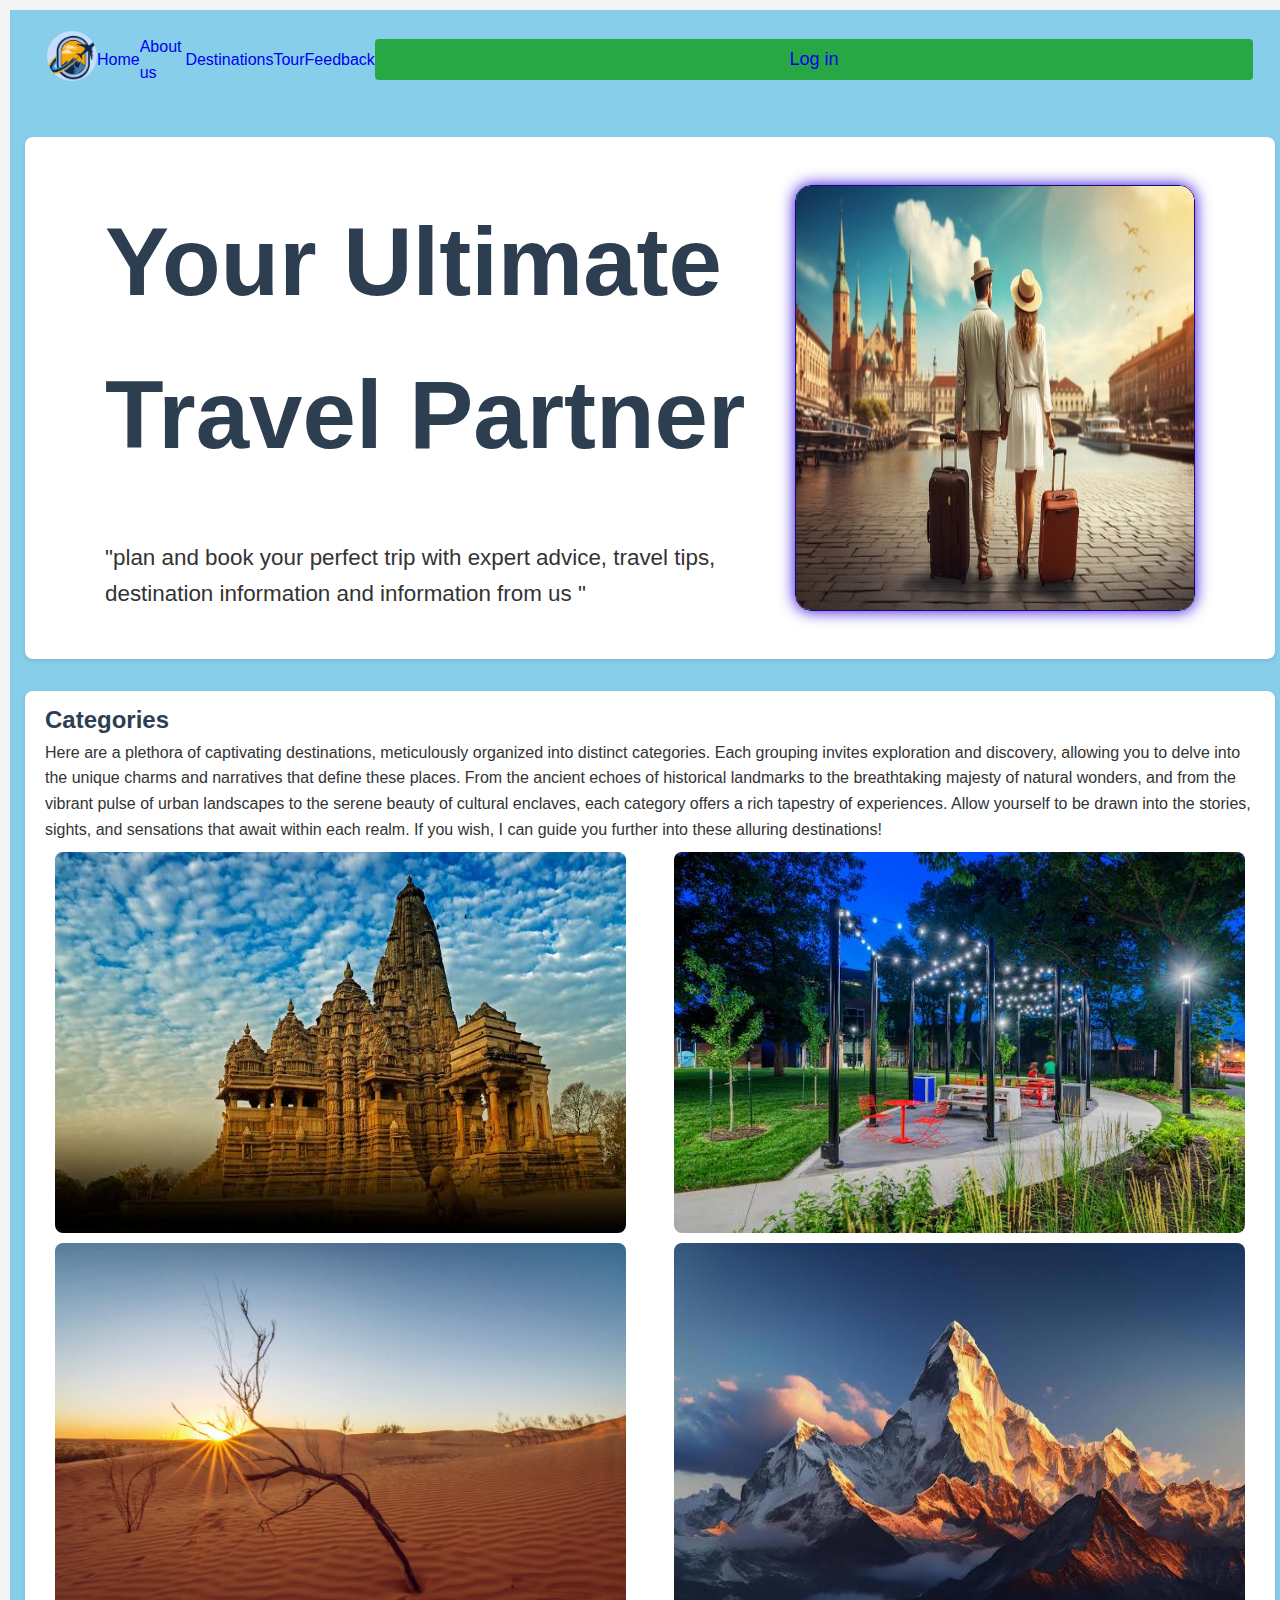
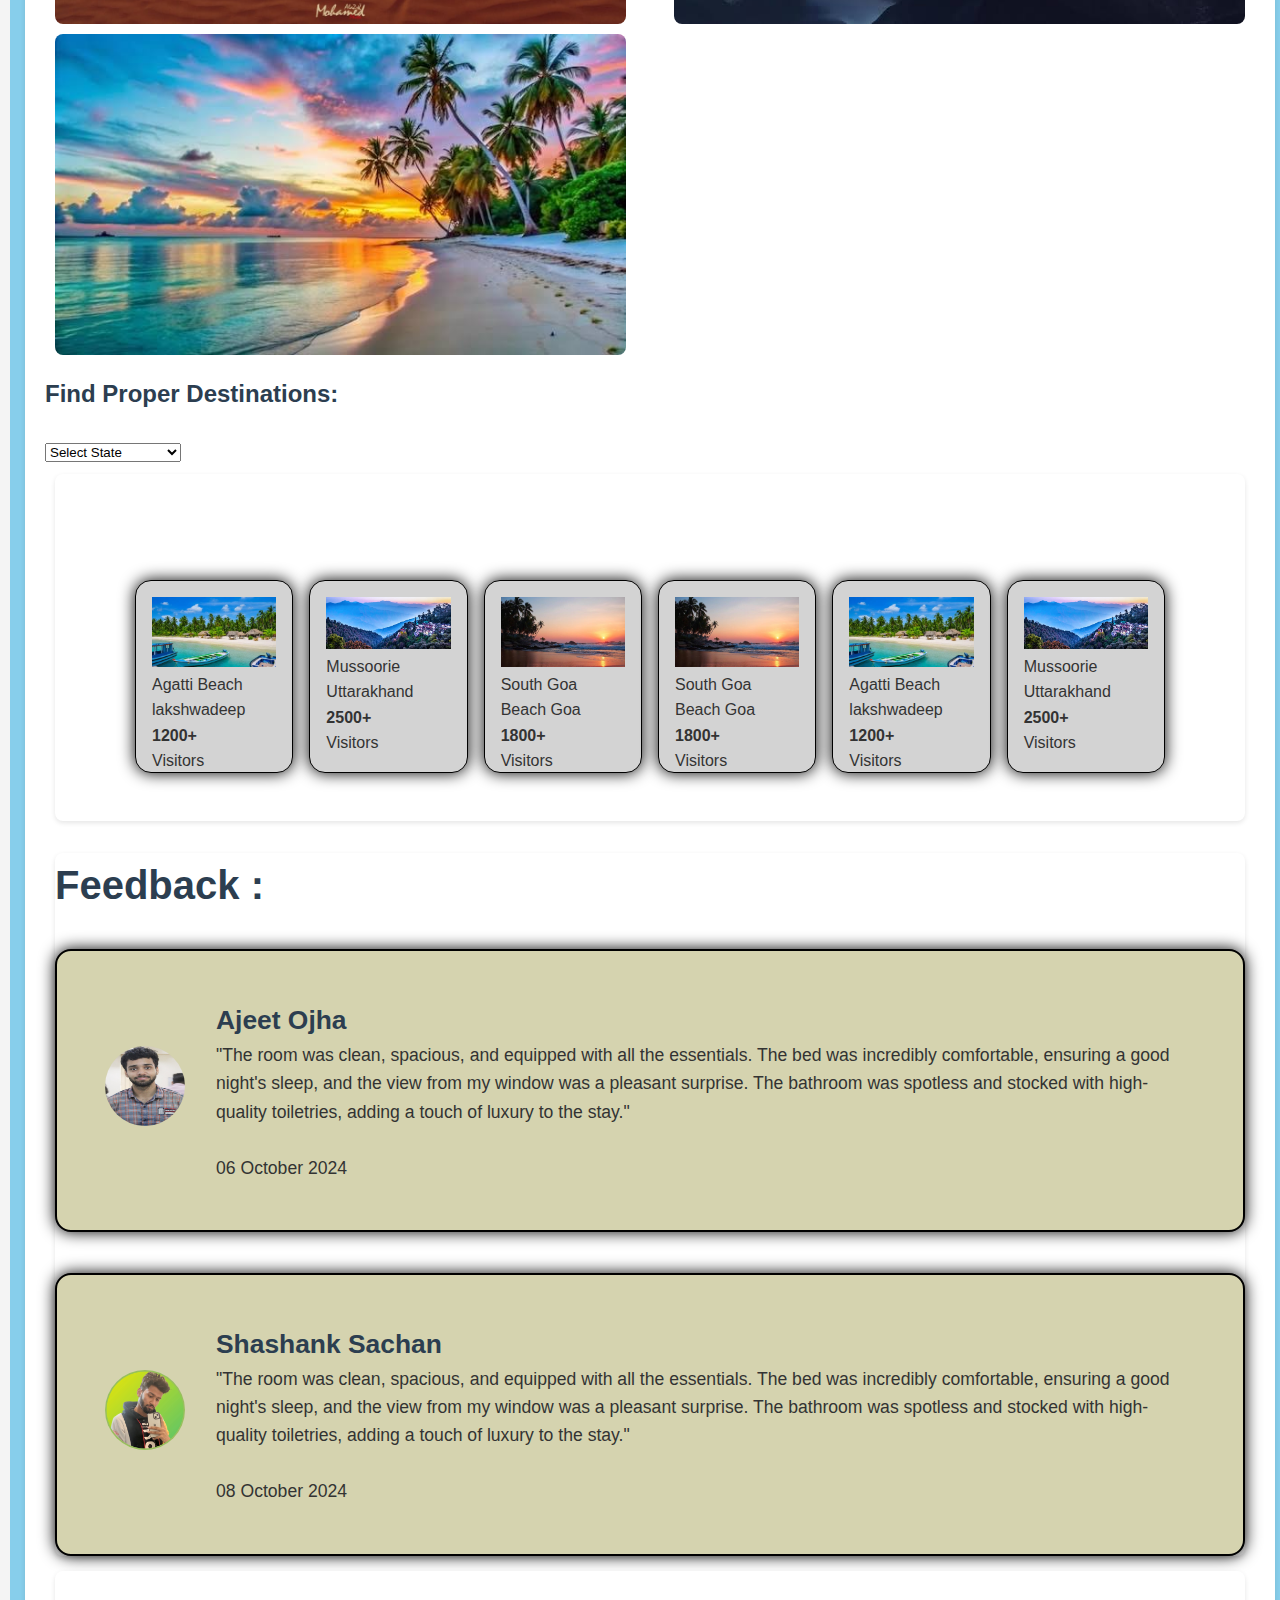
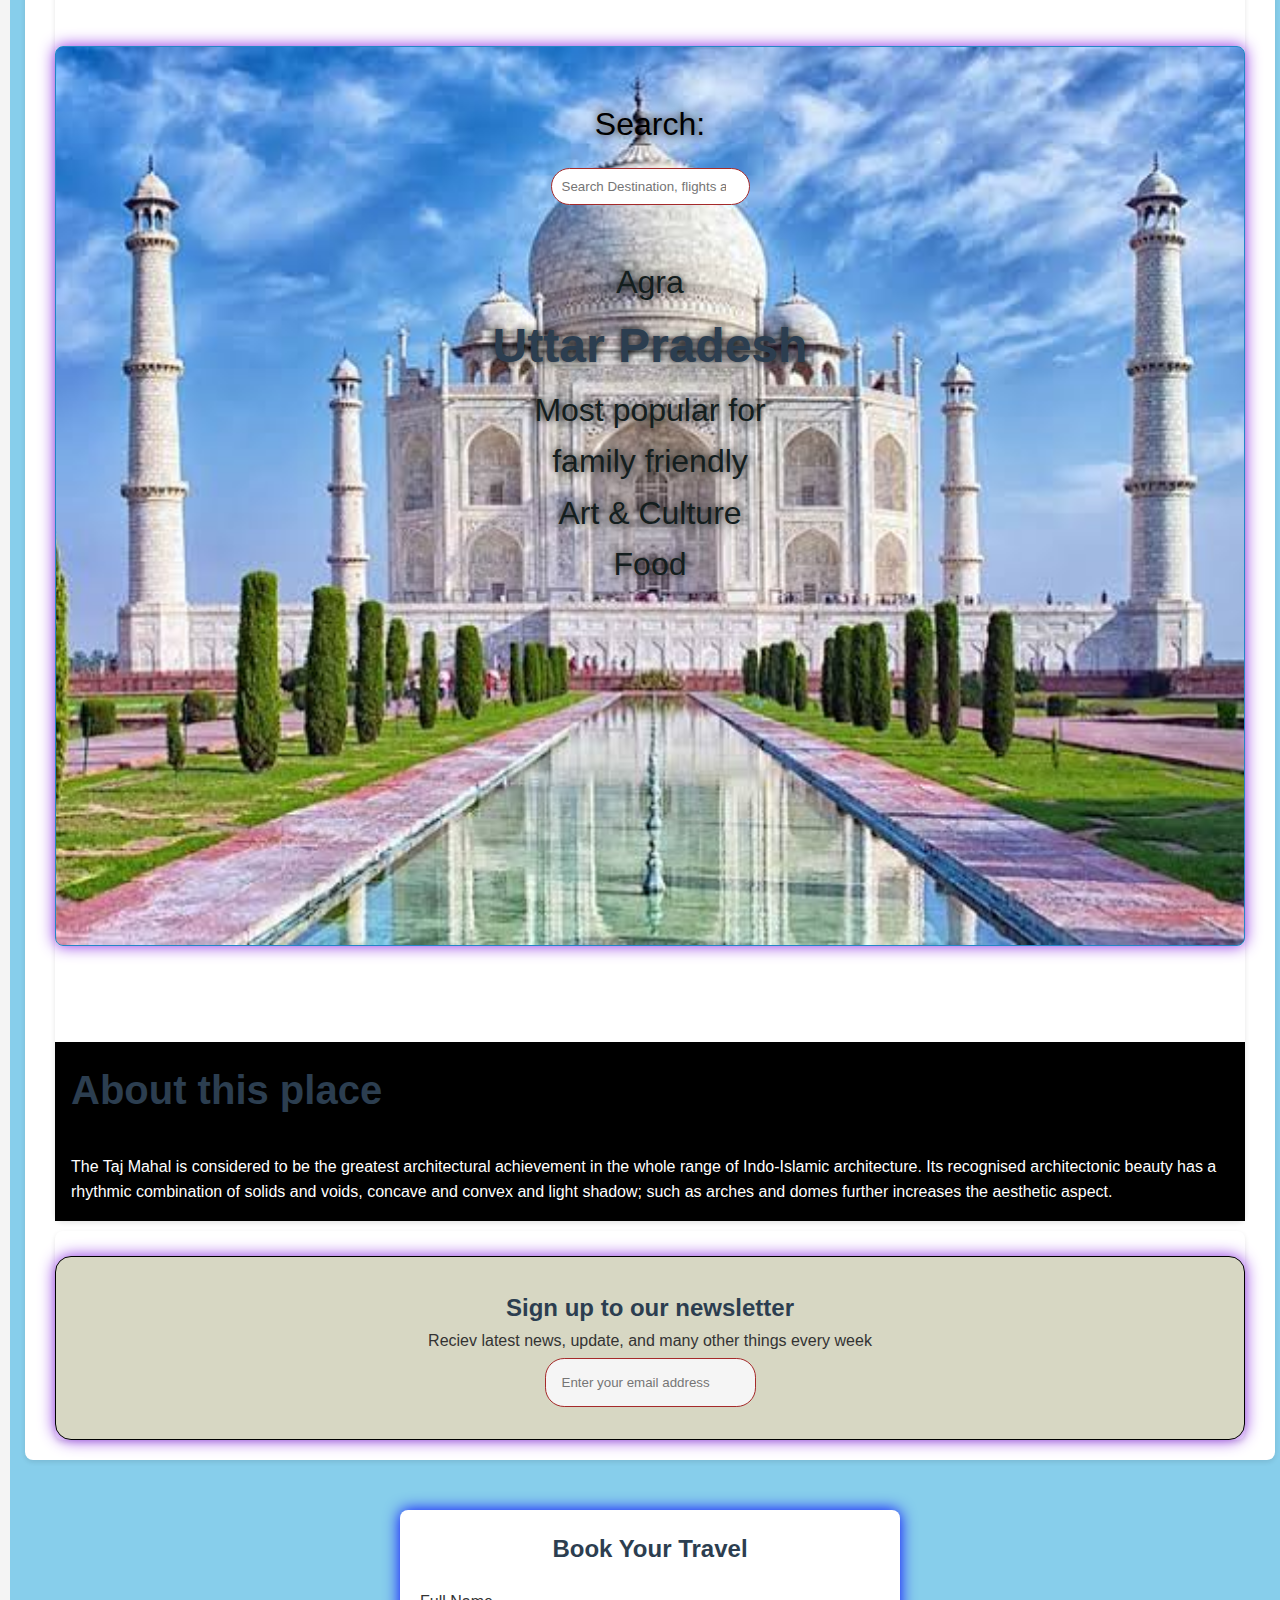
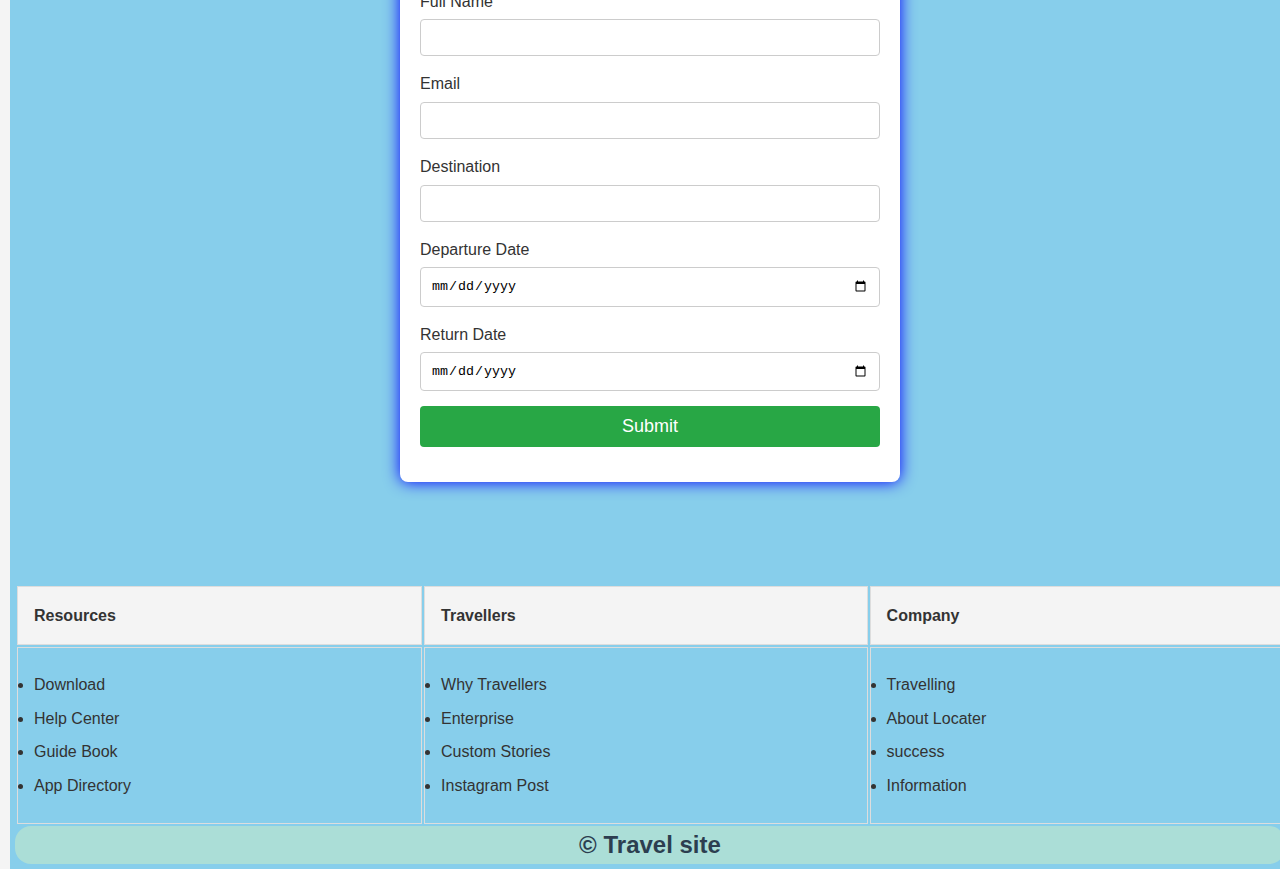
<file: index.html>
<!DOCTYPE html>
<html lang="en">
<head>
    <meta charset="UTF-8">
    <meta name="viewport" content="width=device-width, initial-scale=1.0">
    <title>Travel Agency</title>
    <link rel="stylesheet" href="style.css">
</head>
<body>
    <div class="container">
        <header>
            <div class="top">
                <div id="logo"><img src="logo.jpg" alt="logo"></div>
                <a href="#phase1">Home</a>
                <a href="#phase2">About us</a>
                <a href="#select">Destinations</a>
                <a href="#">Tour</a>
                <a href="#feedback">Feedback</a>
                <button><a href="#sign-up">Log in</a></button>
            </div>
        </header>
        <main>
            <section>
                <div class="phase1" id="phase1">
                    <div class="content1"> <h1 id="h1">Your Ultimate Travel Partner</h1>
                        <p id="p1">"plan and book your perfect trip with expert advice, travel tips, destination information and information from us "</p>
                    </div>
                    <img src="pic1.jpg" alt="content1-pic" id="pic1">
                </div>
            </section>
            <section>
                <div class="phase2" id="phase2">
                    <h2>Categories</h2>
                    <p>Here are a plethora of captivating destinations, meticulously organized into distinct categories.
                         Each grouping invites exploration and discovery, allowing you to delve into the unique charms and narratives that define these places.
                          From the ancient echoes of historical landmarks to the breathtaking majesty of natural wonders, 
                          and from the vibrant pulse of urban landscapes to the serene beauty of cultural enclaves,
                           each category offers a rich tapestry of experiences. Allow yourself to be drawn into the stories, 
                        sights, and sensations that await within each realm. If you wish, I can guide you further into these alluring destinations!</p>
                   
                
                <div class="pic-phase2">
                    <img src="temple.jpg" alt="temple" aria-placeholder="temple">
                    <img src="park.jpg" alt="park">
                    <img src="desert.jpg" alt="desert">
                    <img src="mountain.jpg" alt="mountain">
                    <img src="beach.jpg" alt="beach">
                </div>
                <h2>Find Proper Destinations:</h2>
<br>
<select name="State" id="select">
    <option value="" disabled selected>Select State</option>
    <option value="Andhra Pradesh">Andhra Pradesh</option>
    <option value="Arunachal Pradesh">Arunachal Pradesh</option>
    <option value="Assam">Assam</option>
    <option value="Bihar">Bihar</option>
    <option value="Chhattisgarh">Chhattisgarh</option>
    <option value="Goa">Goa</option>
    <option value="Gujarat">Gujarat</option>
    <option value="Haryana">Haryana</option>
    <option value="Himachal Pradesh">Himachal Pradesh</option>
    <option value="Jharkhand">Jharkhand</option>
    <option value="Karnataka">Karnataka</option>
    <option value="Kerala">Kerala</option>
    <option value="Madhya Pradesh">Madhya Pradesh</option>
    <option value="Maharashtra">Maharashtra</option>
    <option value="Manipur">Manipur</option>
    <option value="Meghalaya">Meghalaya</option>
    <option value="Mizoram">Mizoram</option>
    <option value="Nagaland">Nagaland</option>
    <option value="Odisha">Odisha</option>
    <option value="Punjab">Punjab</option>
    <option value="Rajasthan">Rajasthan</option>
    <option value="Sikkim">Sikkim</option>
    <option value="Tamil Nadu">Tamil Nadu</option>
    <option value="Telangana">Telangana</option>
    <option value="Tripura">Tripura</option>
    <option value="Uttar Pradesh">Uttar Pradesh</option>
    <option value="Uttarakhand">Uttarakhand</option>
    <option value="West Bengal">West Bengal</option>
</select>
<section>
    <br>

    <div class="card-highlight">
        <div class="card">
         <img src="lakshwadeep.jpg" alt="lakshwadeep">
         <h2id="h2">Agatti Beach</h2>
         <h3id="h3">lakshwadeep</h3>
         <pid="p"><h4>1200+</h4> Visitors</p>
        </div>
        <div class="card">
            <img src="mussoorie.jpg" alt="Uttarakhand">
            <h2id="h2">Mussoorie</h2>
            <h3id="h3">Uttarakhand</h3>
            <pid="p"><h4>2500+</h4> Visitors</p>
        </div>
        <div class="card">
            <img src="goa.jpg" alt="goa">
            <h2id="h2">South Goa Beach</h2>
            <h3id="h3">Goa</h3>
            <pid="p"><h4>1800+</h4> Visitors</p>
        </div>
        
        <div class="card">
            <img src="goa.jpg" alt="goa">
            <h2id="h2">South Goa Beach</h2>
            <h3id="h3">Goa</h3>
            <pid="p"><h4>1800+</h4> Visitors</p>
        </div>
        <div class="card">
            <img src="lakshwadeep.jpg" alt="lakshwadeep">
            <h2id="h2">Agatti Beach</h2>
            <h3id="h3">lakshwadeep</h3>
            <pid="p"><h4>1200+</h4> Visitors</p>
           </div>
        <div class="card">
            <img src="mussoorie.jpg" alt="Uttarakhand">
            <h2id="h2">Mussoorie</h2>
            <h3id="h3">Uttarakhand</h3>
            <pid="p"><h4>2500+</h4> Visitors</p>
        </div> 
    </div>
</section>
<section>
    <h1>Feedback : </h1>
    <div class="feedback" id="feedback">
        <div class="imgfb"><img src="ajeet.jpg" alt="ajeetojha-pic"></div>
        <div class="fbcontent"><h2>Ajeet Ojha</h2>
            <p>
            "The room was clean, spacious, and equipped with all the essentials.
            The bed was incredibly comfortable, ensuring a good night's sleep,
             and the view from my window was a pleasant surprise. 
             The bathroom was spotless and stocked with high-quality toiletries,
              adding a touch of luxury to the stay."<br><br>
              06 October 2024
        </p></div>
        
    </div>
    <br>
    <div class="feedback" >
    <div class="imgfb"><img src="shashank.jpg" alt="shashanksachan-pic"></div>
        <div class="fbcontent"><h2>Shashank Sachan</h2>
            <p>
            "The room was clean, spacious, and equipped with all the essentials.
            The bed was incredibly comfortable, ensuring a good night's sleep,
             and the view from my window was a pleasant surprise. 
             The bathroom was spotless and stocked with high-quality toiletries,
              adding a touch of luxury to the stay."<br><br>
              08 October 2024
        </p></div>
    </div>
</section>
<section><br>
    <div class="next-page">
        <div class="phase3">
           <label for="search">Search:</label>
           <input type="search" id="search" placeholder="Search Destination, flights and more">
        </div>
        <table id="comment">
        <p>Agra</p>
        <h2>Uttar Pradesh</h2>
        <p>Most popular for </p>
        <p>family friendly</p><p>Art & Culture</p><p>Food</p>

     </table>
    </div>
    <br>
    <div class="about-place">
        <h1>About this place</h1>
        <p>The Taj Mahal is considered to be the greatest architectural achievement in the whole range of Indo-Islamic architecture. Its recognised architectonic beauty has a rhythmic combination of solids and voids, concave and convex and light shadow; such as arches and domes further increases the aesthetic aspect.</p>
    </div>
    
</section>
<section>
    <br>
    <div class="sign-up" id="sign-up">
        <h2>Sign up to our newsletter</h2>
        <p>Reciev latest news, update, and many other things every week</p>
        <label for="search2"></label>
        <input type="search" id="search2" placeholder="Enter your email address">
    </div>
</section>

        </main>
        <footer>
            <div class="form-container">
                <h2 id="form-title">Book Your Travel</h2>
                <form id="travel-form">
                    <div class="form-group">
                        <label for="name">Full Name</label>
                        <input type="text" id="name" name="name" >
                    </div>
                    <div class="form-group">
                        <label for="email">Email</label>
                        <input type="email" id="email" name="email" >
                    </div>
                    <div class="form-group">
                        <label for="destination">Destination</label>
                        <input type="text" id="destination" name="destination" >
                    </div>
                    <div class="form-group">
                        <label for="departure">Departure Date</label>
                        <input type="date" id="departure" name="departure" >
                    </div>
                    <div class="form-group">
                        <label for="return">Return Date</label>
                        <input type="date" id="return" name="return" >
                    </div>
                    <div class="form-group">
                        <button type="submit">Submit</button>
                    </div>
                </form>
            </div>
            <div class="table">
            <table>
                <tr>
                    <th>Resources</th>
                    <th>Travellers</th>
                    <th>Company</th>
                </tr>
                <tr>
                    <td>
                        
                            <li>Download</li>
                            <li>Help Center</li>
                            <li>Guide Book</li>
                            <li>App Directory</li>
                        
                    </td>
                    <br>
                    <td>
                        
                            <li>Why Travellers</li>
                            <li>Enterprise</li>
                            <li>Custom Stories</li>
                            <li>Instagram Post</li>
                        
                    </td>
                    <td>
                        
                        <li>Travelling</li>
                        <li>About Locater</li>
                        <li>success</li>
                        <li>Information</li>
                    
                </td>
                <br>
                </tr>
            </table>
            </div>
            
            <div class="lower"> <h2>&#169 Travel site</h2></div>
           

        </footer>
    </div>
</body>
</html>
</file>
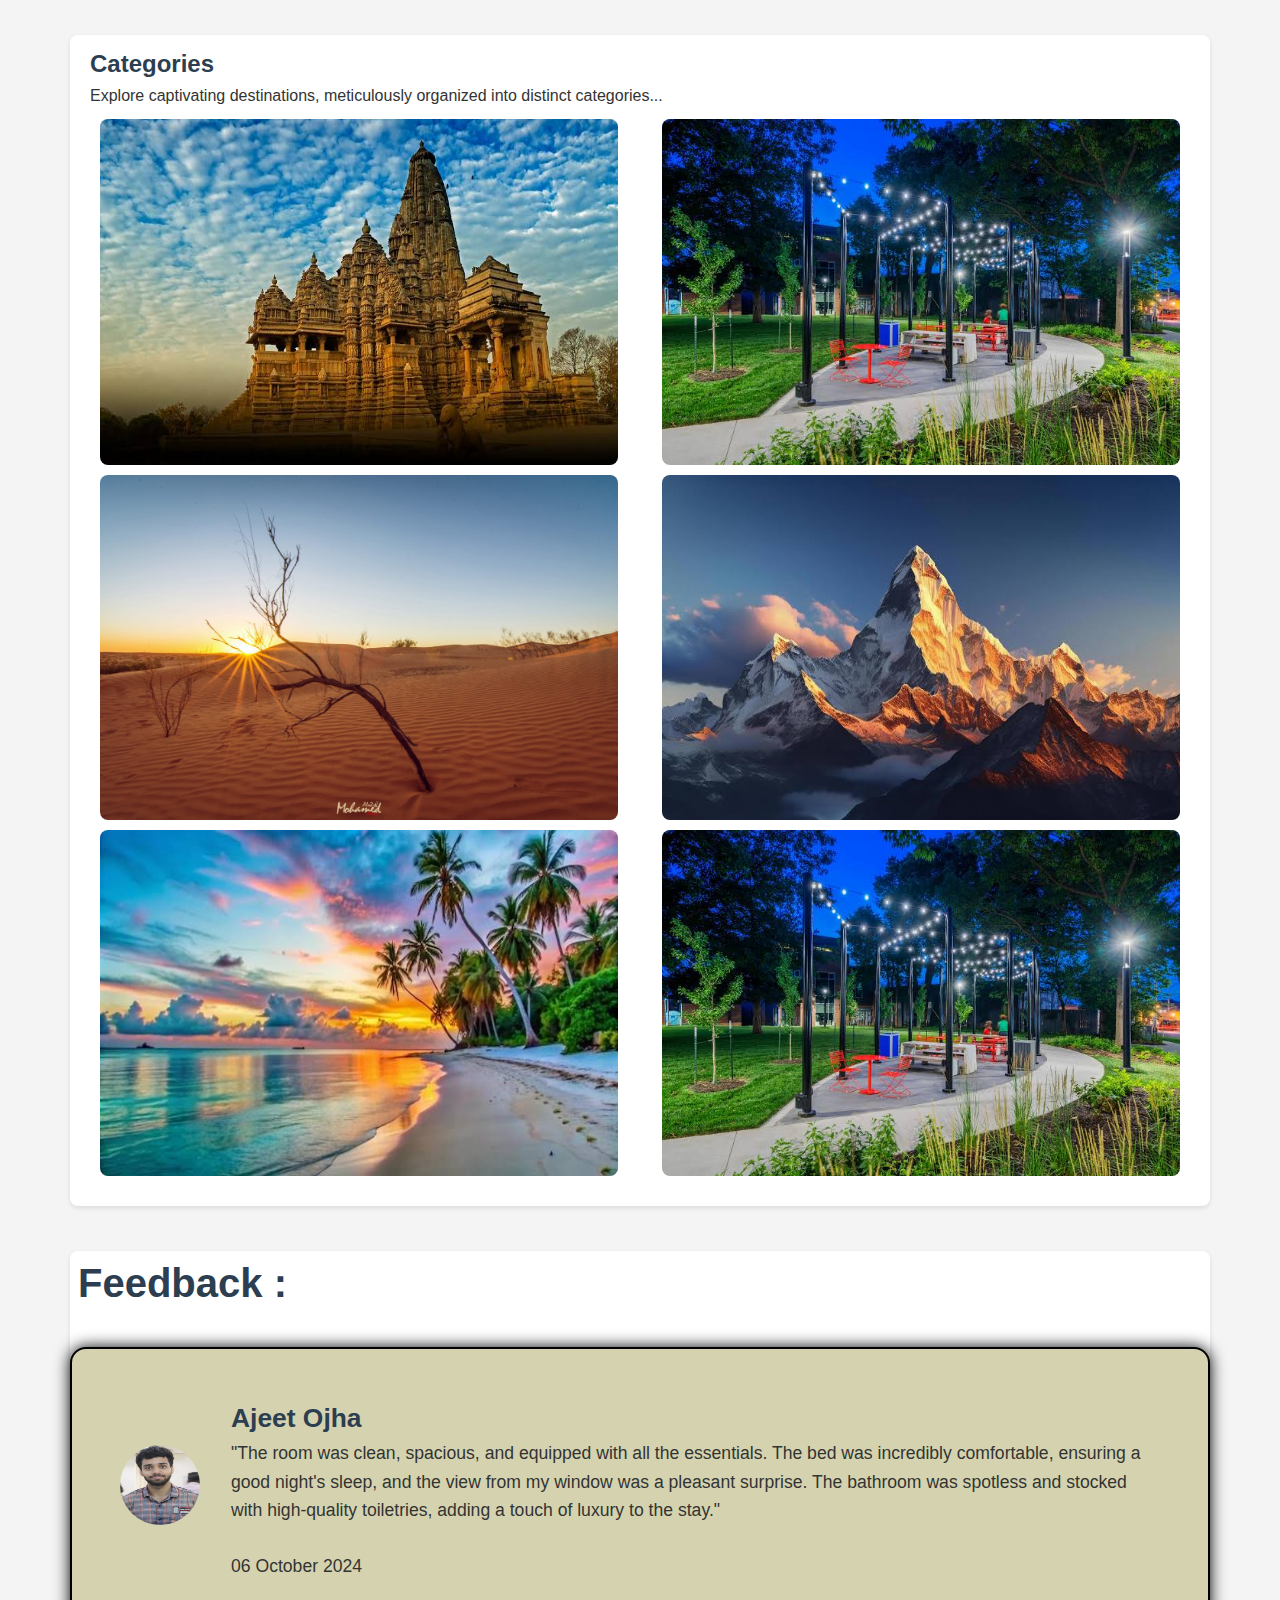
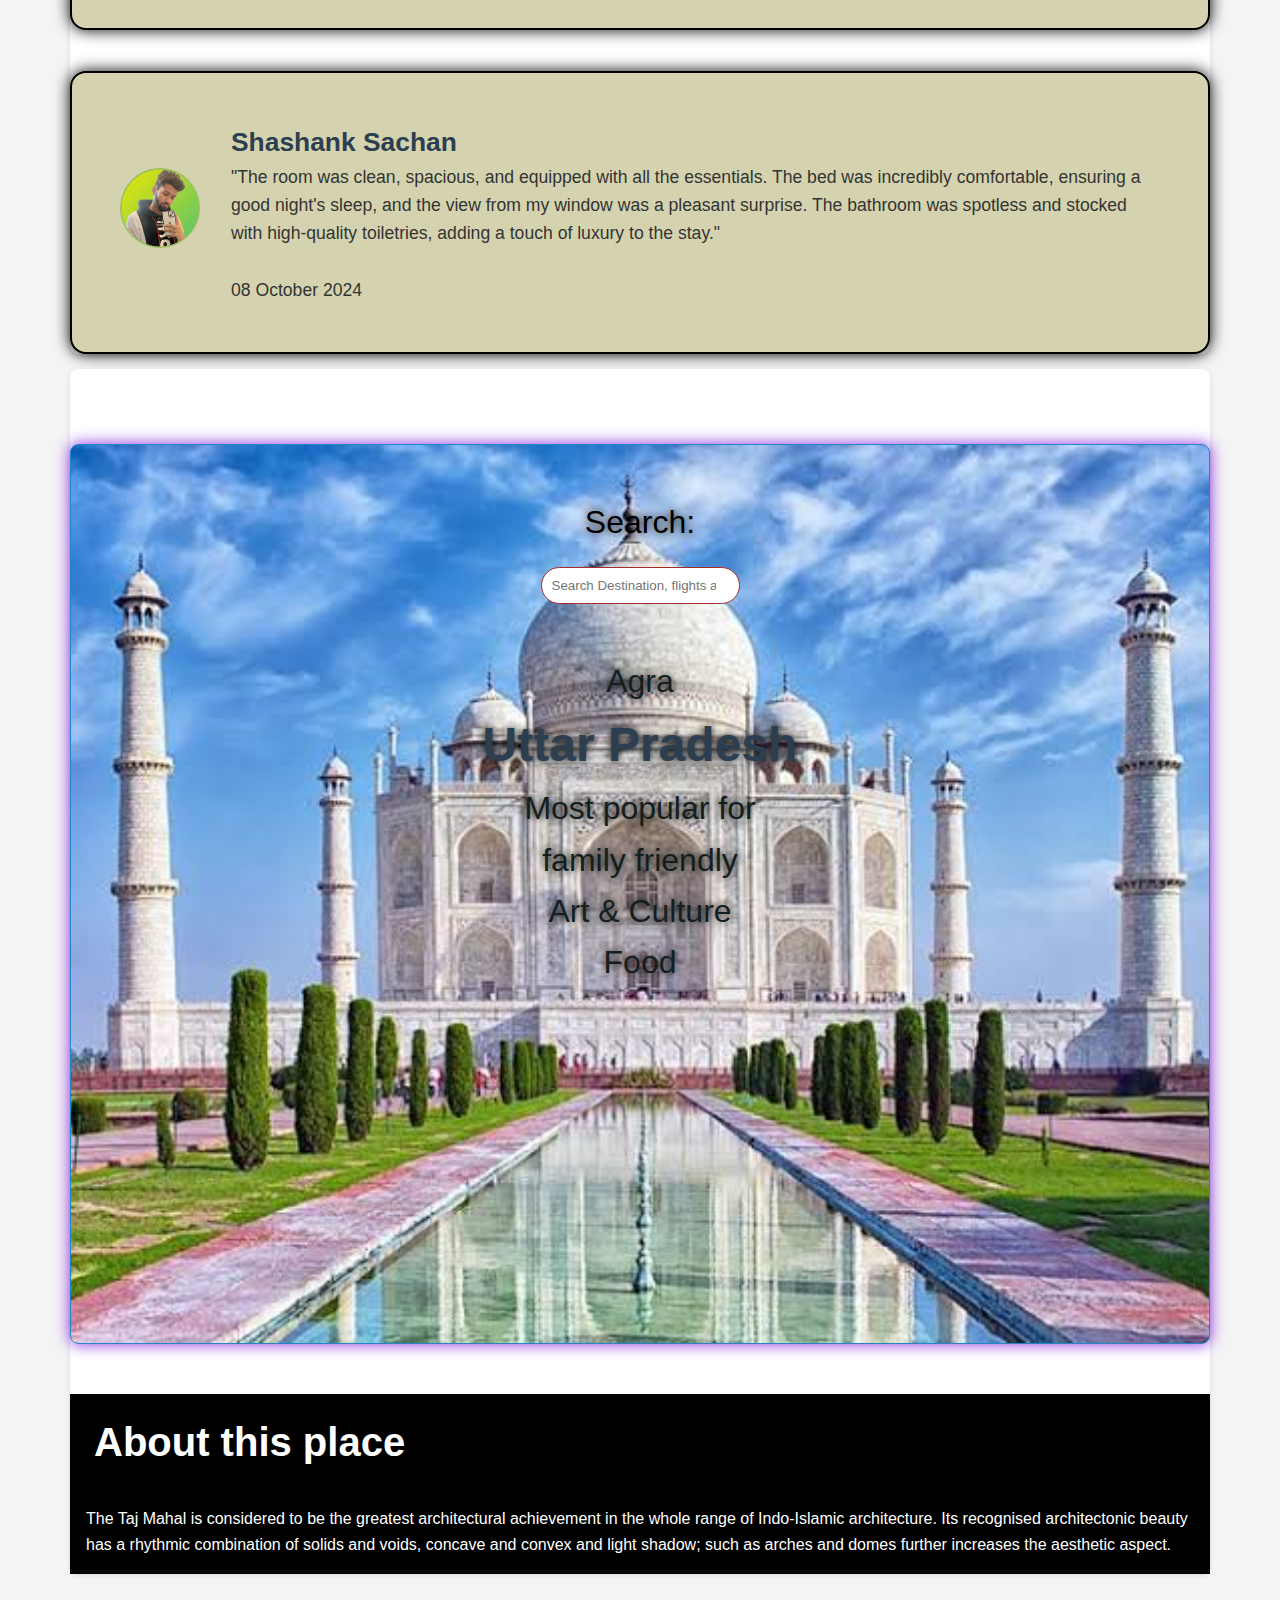
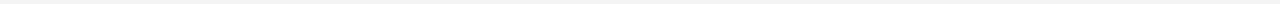
<file: about.html>
<!DOCTYPE html>
<html lang="en">
<head>
    <meta charset="UTF-8">
    <meta name="viewport" content="width=device-width, initial-scale=1.0">
    <title>About Us</title>
    <link rel="stylesheet" href="style.css"> 
    
</head>
<body>
    <div class="container1">
    <section>
        <div class="phase2" id="phase2">
            <h2>Categories</h2>
            <p>Explore captivating destinations, meticulously organized into distinct categories...</p>
            <div class="pic-phase2">
                <img src="temple.jpg" alt="temple">
                <img src="park.jpg" alt="park">
                <img src="desert.jpg" alt="desert">
                <img src="mountain.jpg" alt="mountain">
                <img src="beach.jpg" alt="beach">
                <img src="park.jpg" alt="park">
            </div>
        </div>
    </section>
 <br>
<section>
        <h1>Feedback : </h1>
            <div class="feedback" id="feedback">
                <div class="imgfb"><img src="ajeet.jpg" alt="ajeetojha-pic"></div>
                <div class="fbcontent"><h2>Ajeet Ojha</h2>
                    <p>"The room was clean, spacious, and equipped with all the essentials.
                        The bed was incredibly comfortable, ensuring a good night's sleep,
                         and the view from my window was a pleasant surprise. 
                         The bathroom was spotless and stocked with high-quality toiletries,
                          adding a touch of luxury to the stay."<br><br>
                          06 October 2024
                    </p>
                </div>
            </div>
  <br>
    <div class="feedback" >
        <div class="imgfb"><img src="shashank.jpg" alt="shashanksachan-pic"></div>
            <div class="fbcontent"><h2>Shashank Sachan</h2>
                <p>"The room was clean, spacious, and equipped with all the essentials.
                    The bed was incredibly comfortable, ensuring a good night's sleep,
                     and the view from my window was a pleasant surprise. 
                     The bathroom was spotless and stocked with high-quality toiletries,
                      adding a touch of luxury to the stay."<br><br>
                      08 October 2024 
                </p>
            </div>
        </div>
</section>
<section><br>
    <div class="next-page">
        <div class="phase3">
            <label for="search">Search:</label>
            <input type="search" id="search" placeholder="Search Destination, flights and more">
        </div>
            <table id="comment">
                <p>Agra</p>
                <h2>Uttar Pradesh</h2>
                <p>Most popular for </p>
                <p>family friendly</p><p>Art & Culture</p><p>Food</p>
            </table>
         <br>
        
    </div>
    <div class="about-place">
        <h1 id="heading-about">About this place</h1>
        <p>The Taj Mahal is considered to be the greatest architectural achievement in the whole range of Indo-Islamic architecture. Its recognised architectonic beauty has a rhythmic combination of solids and voids, concave and convex and light shadow; such as arches and domes further increases the aesthetic aspect.</p>
     </div>
</section>
</div>
</body>
</html>
</file>
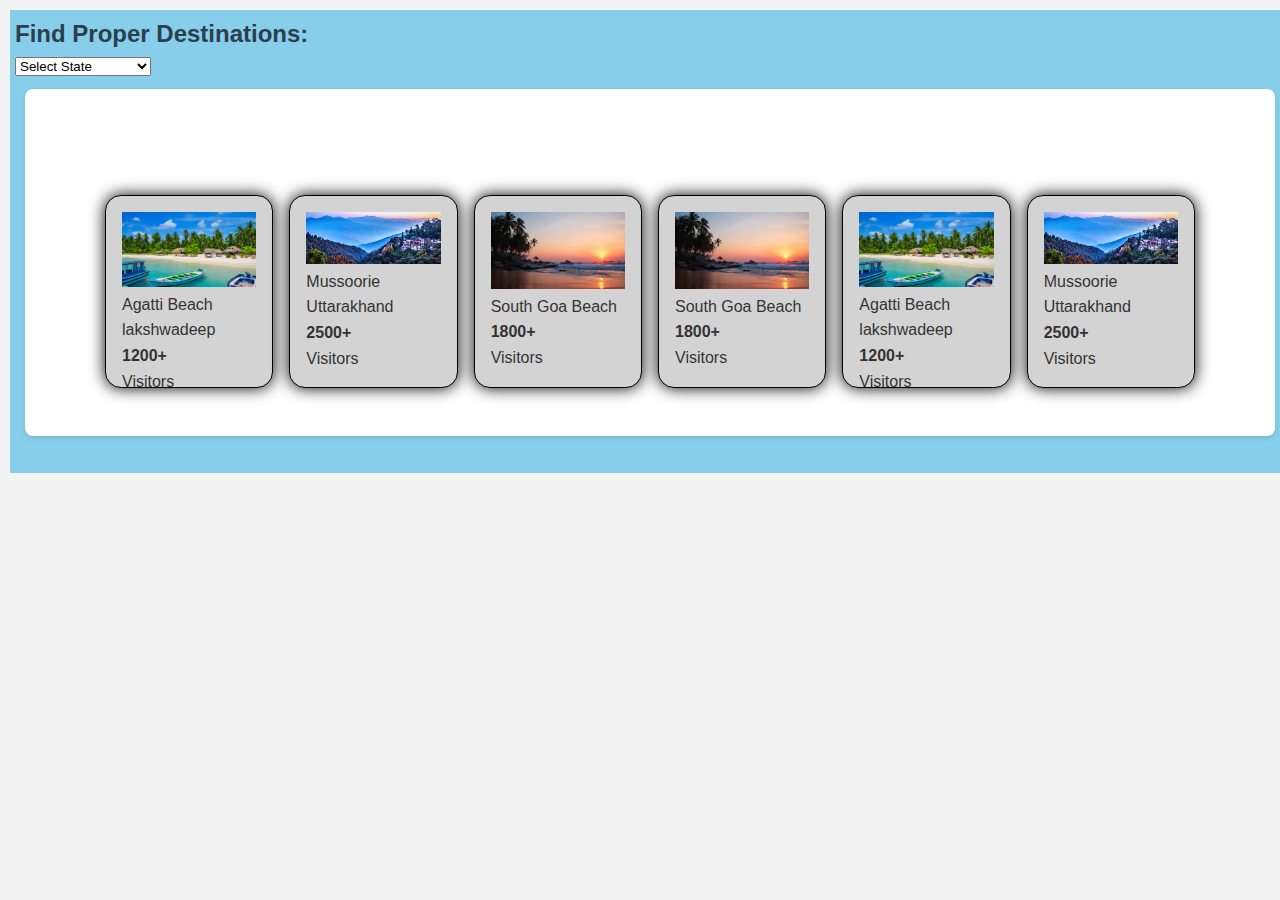
<file: destination.html>
<!DOCTYPE html>
<html lang="en">
<head>
    <meta charset="UTF-8">
    <meta name="viewport" content="width=device-width, initial-scale=1.0">
    <title>Document</title>
    <link rel="stylesheet" href="style.css">
</head>
<body>
    <div class="container">
        <h2>Find Proper Destinations:</h2>
    <select name="State" id="select">
        <option value="" disabled selected>Select State</option>
        <option value="Andhra Pradesh">Andhra Pradesh</option>
        <option value="Arunachal Pradesh">Arunachal Pradesh</option>
        <option value="Assam">Assam</option>
        <option value="Bihar">Bihar</option>
        <option value="Chhattisgarh">Chhattisgarh</option>
        <option value="Goa">Goa</option>
        <option value="Gujarat">Gujarat</option>
        <option value="Haryana">Haryana</option>
        <option value="Himachal Pradesh">Himachal Pradesh</option>
        <option value="Jharkhand">Jharkhand</option>
        <option value="Karnataka">Karnataka</option>
        <option value="Kerala">Kerala</option>
        <option value="Madhya Pradesh">Madhya Pradesh</option>
        <option value="Maharashtra">Maharashtra</option>
        <option value="Manipur">Manipur</option>
        <option value="Meghalaya">Meghalaya</option>
        <option value="Mizoram">Mizoram</option>
        <option value="Nagaland">Nagaland</option>
        <option value="Odisha">Odisha</option>
        <option value="Punjab">Punjab</option>
        <option value="Rajasthan">Rajasthan</option>
        <option value="Sikkim">Sikkim</option>
        <option value="Tamil Nadu">Tamil Nadu</option>
        <option value="Telangana">Telangana</option>
        <option value="Tripura">Tripura</option>
        <option value="Uttar Pradesh">Uttar Pradesh</option>
        <option value="Uttarakhand">Uttarakhand</option>
        <option value="West Bengal">West Bengal</option>
    </select>
    <section>
        <br>
    
        <div class="card-highlight">
            <div class="card">
             <img src="lakshwadeep.jpg" alt="lakshwadeep">
             <h2id="h2">Agatti Beach</h2>
             <h3id="h3">lakshwadeep</h3>
             <pid="p"><h4>1200+</h4> Visitors</p>
            </div>
            <div class="card">
                <img src="mussoorie.jpg" alt="Uttarakhand">
                <h2id="h2">Mussoorie</h2>
                <h3id="h3">Uttarakhand</h3>
                <pid="p"><h4>2500+</h4> Visitors</p>
            </div>
            <div class="card">
                <img src="goa.jpg" alt="goa">
                <h2id="h2">South Goa Beach</h2>
                <h3id="h3"></h3>
                <pid="p"><h4>1800+</h4> Visitors</p>
            </div>
            
            <div class="card">
                <img src="goa.jpg" alt="goa">
                <h2id="h2">South Goa Beach</h2>
                <h3id="h3"></h3>
                <pid="p"><h4>1800+</h4> Visitors</p>
            </div>
            <div class="card">
                <img src="lakshwadeep.jpg" alt="lakshwadeep">
                <h2id="h2">Agatti Beach</h2>
                <h3id="h3">lakshwadeep</h3>
                <pid="p"><h4>1200+</h4> Visitors</p>
               </div>
            <div class="card">
                <img src="mussoorie.jpg" alt="Uttarakhand">
                <h2id="h2">Mussoorie</h2>
                <h3id="h3">Uttarakhand</h3>
                <pid="p"><h4>2500+</h4> Visitors</p>
            </div> 
        </div>
    </section>
</div>
</body>
</html>
</file>
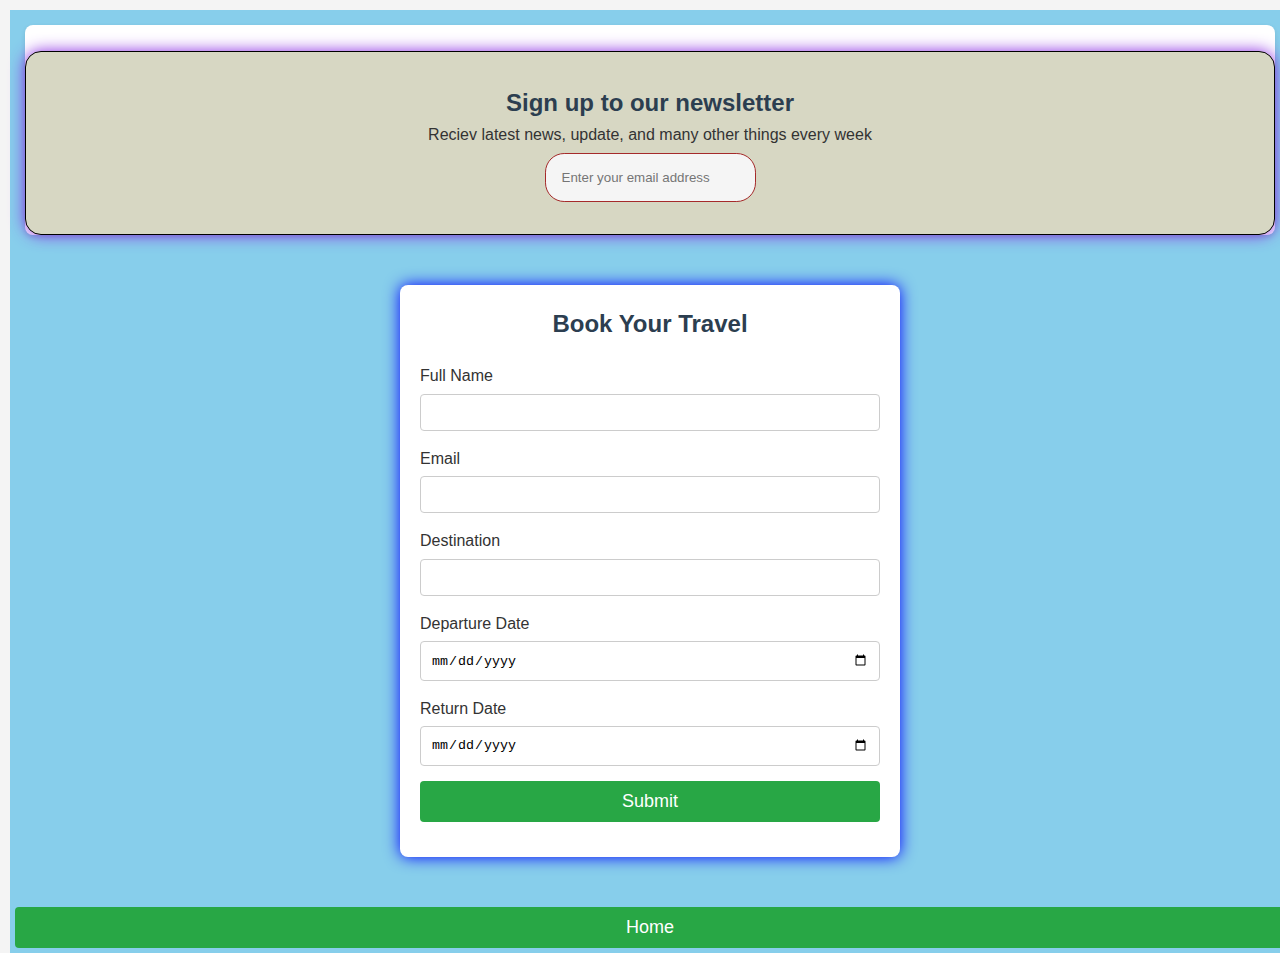
<file: login.html>
<!DOCTYPE html>
<html lang="en">
<head>
    <meta charset="UTF-8">
    <meta name="viewport" content="width=device-width, initial-scale=1.0">
    <title>Document</title>
    <link rel="stylesheet" href="style.css">
</head>
<body>
    <div class="container">
        <section>
            <br>
            <div class="sign-up" id="sign-up">
                <h2>Sign up to our newsletter</h2>
                <p>Reciev latest news, update, and many other things every week</p>
                <label for="search2"></label>
                <input type="email" id="search2" placeholder="Enter your email address">
            </div>
        </section>
        
                </main>
                <footer>
                    <div class="form-container">
                        <h2 id="form-title">Book Your Travel</h2>
                        <form id="travel-form">
                            <div class="form-group">
                                <label for="name">Full Name</label>
                                <input type="text" id="name" name="name" >
                            </div>
                            <div class="form-group">
                                <label for="email">Email</label>
                                <input type="email" id="email" name="email" >
                            </div>
                            <div class="form-group">
                                <label for="destination">Destination</label>
                                <input type="text" id="destination" name="destination" >
                            </div>
                            <div class="form-group">
                                <label for="departure">Departure Date</label>
                                <input type="date" id="departure" name="departure" >
                            </div>
                            <div class="form-group">
                                <label for="return">Return Date</label>
                                <input type="date" id="return" name="return" >
                            </div>
                            <div class="form-group">
                                <button type="submit">Submit</button>
                            </div>
                        </form>
                        </div>
                        <a href="index.html"><button> Home </button></a>
    </div>
</body>
</html>
</file>
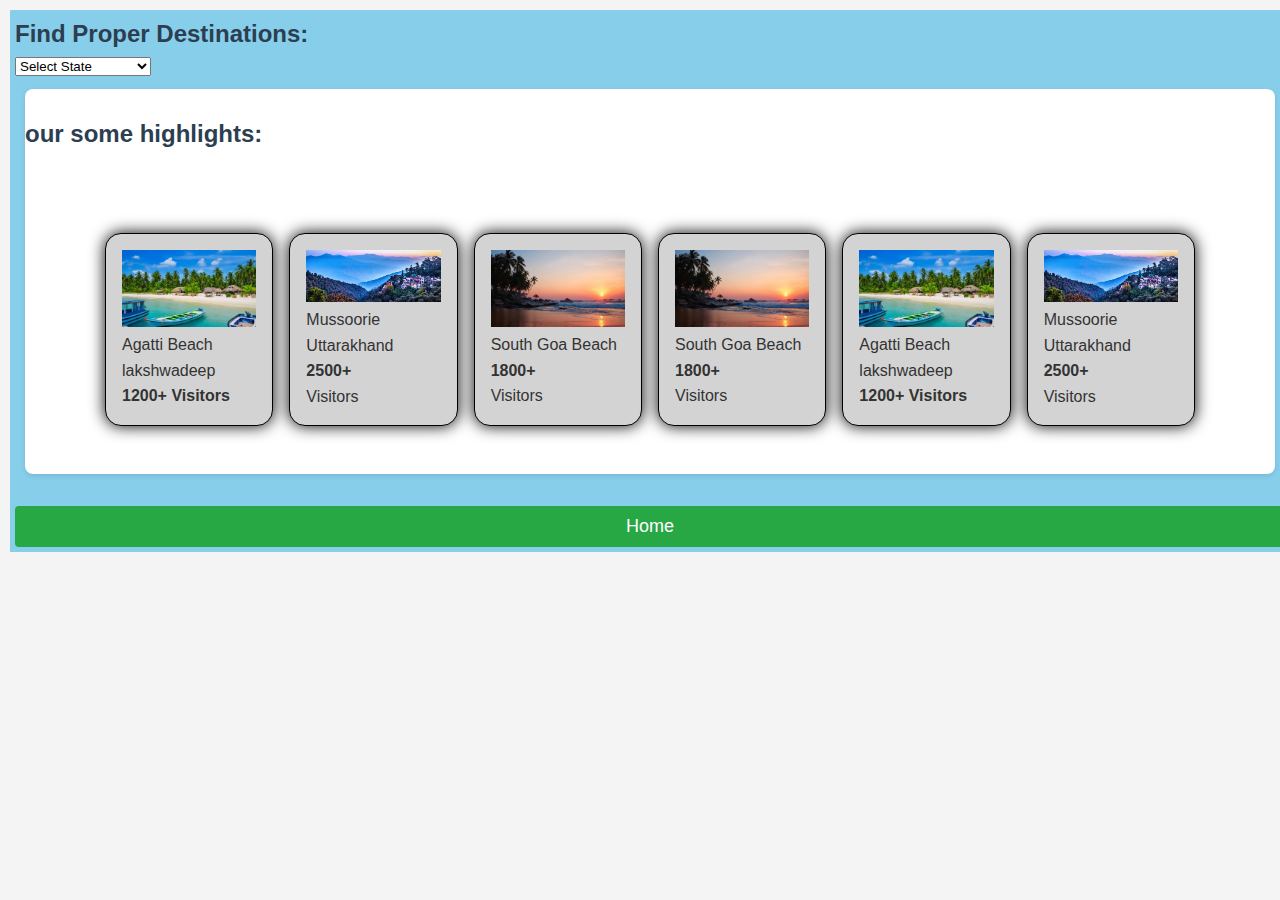
<file: package.html>
<!DOCTYPE html>
<html lang="en">
<head>
    <meta charset="UTF-8">
    <meta name="viewport" content="width=device-width, initial-scale=1.0">
    <title>Document</title>
    <link rel="stylesheet" href="style.css">
</head>
<body>
    <div class="container">
        <h2>Find Proper Destinations:</h2>
    <select name="State" id="select">
        <option value="" disabled selected>Select State</option>
        <option value="Andhra Pradesh">Andhra Pradesh</option>
        <option value="Arunachal Pradesh">Arunachal Pradesh</option>
        <option value="Assam">Assam</option>
        <option value="Bihar">Bihar</option>
        <option value="Chhattisgarh">Chhattisgarh</option>
        <option value="Goa">Goa</option>
        <option value="Gujarat">Gujarat</option>
        <option value="Haryana">Haryana</option>
        <option value="Himachal Pradesh">Himachal Pradesh</option>
        <option value="Jharkhand">Jharkhand</option>
        <option value="Karnataka">Karnataka</option>
        <option value="Kerala">Kerala</option>
        <option value="Madhya Pradesh">Madhya Pradesh</option>
        <option value="Maharashtra">Maharashtra</option>
        <option value="Manipur">Manipur</option>
        <option value="Meghalaya">Meghalaya</option>
        <option value="Mizoram">Mizoram</option>
        <option value="Nagaland">Nagaland</option>
        <option value="Odisha">Odisha</option>
        <option value="Punjab">Punjab</option>
        <option value="Rajasthan">Rajasthan</option>
        <option value="Sikkim">Sikkim</option>
        <option value="Tamil Nadu">Tamil Nadu</option>
        <option value="Telangana">Telangana</option>
        <option value="Tripura">Tripura</option>
        <option value="Uttar Pradesh">Uttar Pradesh</option>
        <option value="Uttarakhand">Uttarakhand</option>
        <option value="West Bengal">West Bengal</option>
    </select>
    <section>
        <br>
        <h2>our some highlights:</h2>
    
        <div class="card-highlight">
            <div class="card">
             <img src="lakshwadeep.jpg" alt="lakshwadeep">
             <h2id="h2">Agatti Beach</h2>
             <h3id="h3">lakshwadeep</h3>
             <pid="p"><h4>1200+  Visitors</h4></p>
            </div>
            <div class="card">
                <img src="mussoorie.jpg" alt="Uttarakhand">
                <h2id="h2">Mussoorie</h2>
                <h3id="h3">Uttarakhand</h3>
                <pid="p"><h4>2500+</h4> Visitors</p>
            </div>
            <div class="card">
                <img src="goa.jpg" alt="goa">
                <h2id="h2">South Goa Beach</h2>
                <h3id="h3"></h3>
                <pid="p"><h4>1800+</h4> Visitors</p>
            </div>
            
            <div class="card">
                <img src="goa.jpg" alt="goa">
                <h2id="h2">South Goa Beach</h2>
                <h3id="h3"></h3>
                <pid="p"><h4>1800+</h4> Visitors</p>
            </div>
            <div class="card">
                <img src="lakshwadeep.jpg" alt="lakshwadeep">
                <h2id="h2">Agatti Beach</h2>
                <h3id="h3">lakshwadeep</h3>
                <pid="p"><h4>1200+ Visitors</h4> </p>
               </div>
            <div class="card">
                <img src="mussoorie.jpg" alt="Uttarakhand">
                <h2id="h2">Mussoorie</h2>
                <h3id="h3">Uttarakhand</h3>
                <pid="p"><h4>2500+</h4> Visitors</p>
            </div> 
        </div>
    </section>
    <a href="index.html"><button> Home </button></a>
</div>
</body>
</html>
</file>
<file: style.css>
* {
    margin: 0;
    padding: 0;
    box-sizing: border-box;
}

body {

padding: 5px;
    width: 100vw;
    height: 100vh;
}

.container {
    width: 100vw;
    height: auto;
    margin: 5px;
    border: solid skyblue 5px;
    background-color: skyblue;
}

body {
    font-family: Arial, sans-serif;
    line-height: 1.6;
    background-color: #f4f4f4;
    color: #333;
}

.container1 {
    max-width: 1200px;
    margin: auto;
    padding: 20px;
}
.container1 section h1{
    padding-left: 8px;
}
h1, h2 {
    color: #2c3e50;
}
.phase2 {
    padding:10px
}

section {
    margin-bottom: 20px;
    background: #fff;
    margin: 10px;
    border-radius: 8px;
    box-shadow: 0 2px 5px rgba(0, 0, 0, 0.1);
}
.phase2{
    margin: 10px;
}

.pic-phase2 {
    padding: 10px;
    display: flex;
    flex-wrap: wrap;
    justify-content: space-between;
}

.pic-phase2 img {
    width: 48%;
    border-radius: 8px;
    margin-bottom: 10px;
}

.feedback {
    display: flex;
    align-items: center;
    margin-bottom: 15px;
    padding: 10px;
    border: 1px solid #e0e0e0;
    border-radius: 5px;
}

.imgfb img {
    border-radius: 50%;
    width: 80px;
    height: 80px;
    margin-right: 15px;
}

.fbcontent {
    flex: 1;
}

.next-page {
    margin-top: 20px;
}

#search {
    width: 100%;
    padding: 10px;
    margin-bottom: 20px;
    border: 1px solid #848181;
    border-radius: 5px;
}

.comment {
    margin-top: 20px;
}
 .comment {
    width: 307px;
    border: solid black 1px;
    border-radius: 1px;
    background-color: black;
    color: white;
}


.about-place {
    margin-top: 20px;
}
.pic-phase2 img:hover {
    transform: scale(1.05);
    overflow: hidden;
}
.next-page {
    margin: 50px auto;
    padding: 20px;
    min-width: 250px;
    border-radius: 8px;
    background-image: url(tajmahal.jpg);
    background-size:cover;
    background-position: center;
    background-repeat: no-repeat;
    background-attachment:scroll;
    height: 100vh;
    width: auto;
    border: solid rgb(35, 135, 198)1px;
    box-shadow: 0 0 1rem blueviolet;
    color: rgb(20, 30, 30);
    font-size: xx-large;
    text-shadow: 0 0 0.5rem black;
    text-align: center;
}
.about-place {
    padding: 1rem;
    background-color: black;
    color: white;
}

@media (max-width: 768px) {
    .pic-phase2 img {
        width: 100%;
    }

    .feedback {
        flex-direction: column;
        align-items: flex-start;
    }

    .imgfb {
        margin-bottom: 10px;
    }

    #search {
        margin-bottom: 10px;
    }
}
.top {
    display: flex;
    justify-content: space-between;
    align-items: center;
    padding: 1rem 2rem;
}

#logo img {
    width: 50px;
    height: 50px;
    border-radius: 50%;
}

.nav-links {
    display: flex;
    align-items: center;
    gap: 1rem;
}

.nav-links a {
    text-decoration: none;
    color: #333;
}
.toggle-btn {
    display: none;
    background: transparent;
    border: none;
    font-size: 2rem;
    cursor: pointer;
}


.menu-toggle {
    display: none;
}

.menu-toggle:checked + .toggle-btn + .nav-links {
    display: flex; 
    flex-direction: column; 
    position: absolute;
    top: 70px;
    right: 0;
    background-color: white;
    width: 100%;
    border-top: 1px solid #ccc;
    padding: 1rem 0;
    gap: 1rem;
    z-index: 1;
}


@media (max-width: 768px) {
    .nav-links {
        display: none;
        width: 100%;
    }

    .toggle-btn {
        display: block;
    }

    .nav-links a {
        padding: 0.5rem 1rem;
    }
}

        a{
            text-decoration: none;
        }
        
        
        .content1 {
        
            display: flex;
            flex-direction: column;
            align-items: start;
            gap: 1rem;
            animation: content-anim 2s linear;
        
        
        
        }
        
        @keyframes content-anim {
            from {
                transform: translate(-800px);
            }
        
            to {
                transform: translate(0);
            }
        }
        
        #pic1 {
            width: 25rem;
            border: solid rgb(28, 7, 120) 1px;
            border-radius: 1rem;
            box-shadow: 0 0 1rem rgb(40, 4, 218);
            animation: img-anim 2s linear;
        }
        
        @keyframes img-anim {
            from {
                transform: translate(800px);
            }
        
            to {
                transform: translate(0);
            }
        }
        .phase1 {
            margin: 2rem;
            padding: 3rem;
            display: flex;
            flex-direction: row;
            gap: 2rem;
        }
        
        #h1 {
            font-size: 6rem;
        }
        
        #p1 {
            font-size: 1.4rem;
        }
        @keyframes pics-anim {
            from {
                transform: translate(-800px);
            }
        
            to {
                transform: translate(0);
            }
        }
         #heading-about{
            color: white;
         }
        
        button {
             padding: 2px; 
           font-size: large;
            background-color: transparent;
            border: solid black 1px;
            border-radius: 1rem;
        } 
        @media(max-width:1000px) {
            .container {
                padding: 0%;
                margin: 0%;
                background-color: rgb(184, 181, 181);
                font-size: auto;
            }
            .phase1 {
                padding: 2rem;
                margin: 1rem;
                display: flex;
                flex-direction: column;
                justify-content: center;
                align-items: center;
            }
            #pic1 {
                max-width: 20rem;
            }
        }
        @media (max-width:700px) {
            .container {
                padding: 0%;
                margin: 0%;
                display: flex;
                flex-direction: column;
                text-align: center;
            }
            .container section{
                margin: 10px;
                padding: 5px;
            }
        }
        @media (max-width: 517px) {
            .top {
                padding: 0%;
                margin: 2%;
                flex-direction: row;
            }
            .content1 {
                padding: 0%;
                margin: 0%;
                font-size: small;
                text-align: center;
            }
            #h1 {
                font-size: 3rem;
            }
            #p1 {
                font-size: 1rem;
            }
        }
        .card-highlight {
            margin: 2rem;
            padding: 3rem;
            display: flex;
        
            gap: 1rem;
            justify-content: center;
            align-items: center;
        }
        .card {
            padding: 1rem;
            width: 289px;
            height: 193px;
            border: solid black 1px;
            border-radius: 1rem;
            background-color:lightgray;
            display: flex;
            flex-direction: column;
            gap: 0.3rem;
            box-shadow: 0 0 1rem black;
            transition: all 0.3s ease;
        }
        .card img {
            width: 100%;
            height: 65%;
            max-width: 100%;
        }
        @media (max-width: 980px) {
            .card {
                width: calc(70% - 5rem);
            }
            .card-highlight {
                padding: 0%;
                margin: 0%;
                flex-direction: column-reverse;
            }
            #h2, #h3, h4, #p {
                font-size: small;
            }
        }
        @media (max-width: 517px) {
            .card {
                width: calc(90% - 2rem);
            }
            #h2, #h3, h4, #p {
                font-size: small;
            }
        }
        .feedback {
            border: solid black 2px;
            padding: 3rem;
            display: flex;
            gap: 1rem;
            font-size: 1.1rem;
            border-radius: 1rem;
            background-color: #d5d3af;
            box-shadow: 0 0 1rem black;
        }
        
        @media(max-width:666px) {
            .feedback {
                padding: 0%;
                margin: 0%;
                display: flex;
                flex-direction: column;
            }
        
            .imgfb img {
                width: 100px;
                height: 100px;
            }
        
            #search {
                padding: 0%;
                margin: 0%;
            }
        }
        
        #search {
            width: auto;
            border: solid brown 1px;
            border-radius: 1.2rem;
            background-color: white;
        }
        .phase3 {
            color:black ;
            padding: 2rem;
        }
        
        #comment {
            padding-top: 10rem;
        }
        
        
        
        .sign-up {
            border: solid black 0.2px;
            border-radius: 1rem;
            background-color: rgb(215, 215, 195);
            padding: 2rem;
            display: flex;
            flex-direction: column;
            justify-content: center;
            align-items: center;
            box-shadow: 0 0 1rem blueviolet;
        }
        
        #search2 {
            padding: 1rem;
            border: solid brown 1px;
            border-radius: 1.2rem;
            background-color: whitesmoke;
        }
        
        .form-container {
            max-width: 500px;
            margin: 50px auto;
            padding: 20px;
            background: white;
            border-radius: 8px;
            box-shadow: 0 0 1rem blue;
        }
        
        #form-title {
            text-align: center;
            margin-bottom: 20px;
        }
        
        .form-group {
            margin-bottom: 15px;
        }
        
        label {
            display: block;
            margin-bottom: 5px;
        }
        
        
        #name, #destination, #email, #departure,#return {
            width: 100%;
            padding: 10px;
            border: 1px solid #ccc;
            border-radius: 4px;
        }
        
        button {
            width: 100%;
            padding: 10px;
            background-color: #28a745;
            color: white;
            border: none;
            border-radius: 4px;
            cursor: pointer;
        }
        
        button:hover {
            background-color: #218838;
        }
        
        @media (max-width:700px) {
            .next-page {
                padding: 0%;
                margin: 0%;
                display: flex;
                justify-content: center;
                align-items: center;
                flex-direction: column;
        
            }
        
            section {
                margin: 0%;
                padding: 0%;
            }
        }
        
        .lower {
            border: solid balck 1px;
            border-radius: 1rem;
            background-color: rgb(171, 222, 215);
            text-align: center;
        }
        
        .lower:hover {
            transform: scale(1.3);
        }
        .table {
            width: 100%;
            overflow: hidden;
        }
        
        table {
            width: 100%;
        
        }
        
        th {
            background-color: #f4f4f4;
            padding: 1rem;
            text-align: left;
        }
        
        td {
            padding: 1rem;
        
        }
        
        li {
        
            margin: 0.5rem 0;
        }

        th, td {
            border: 1px solid #ddd;
        }
        
        tr:hover {
            background-color: #f1f1f1;
        }
        h1 {
            margin-bottom: 2rem;
            font-size: 2.5rem;
        }
</file>
